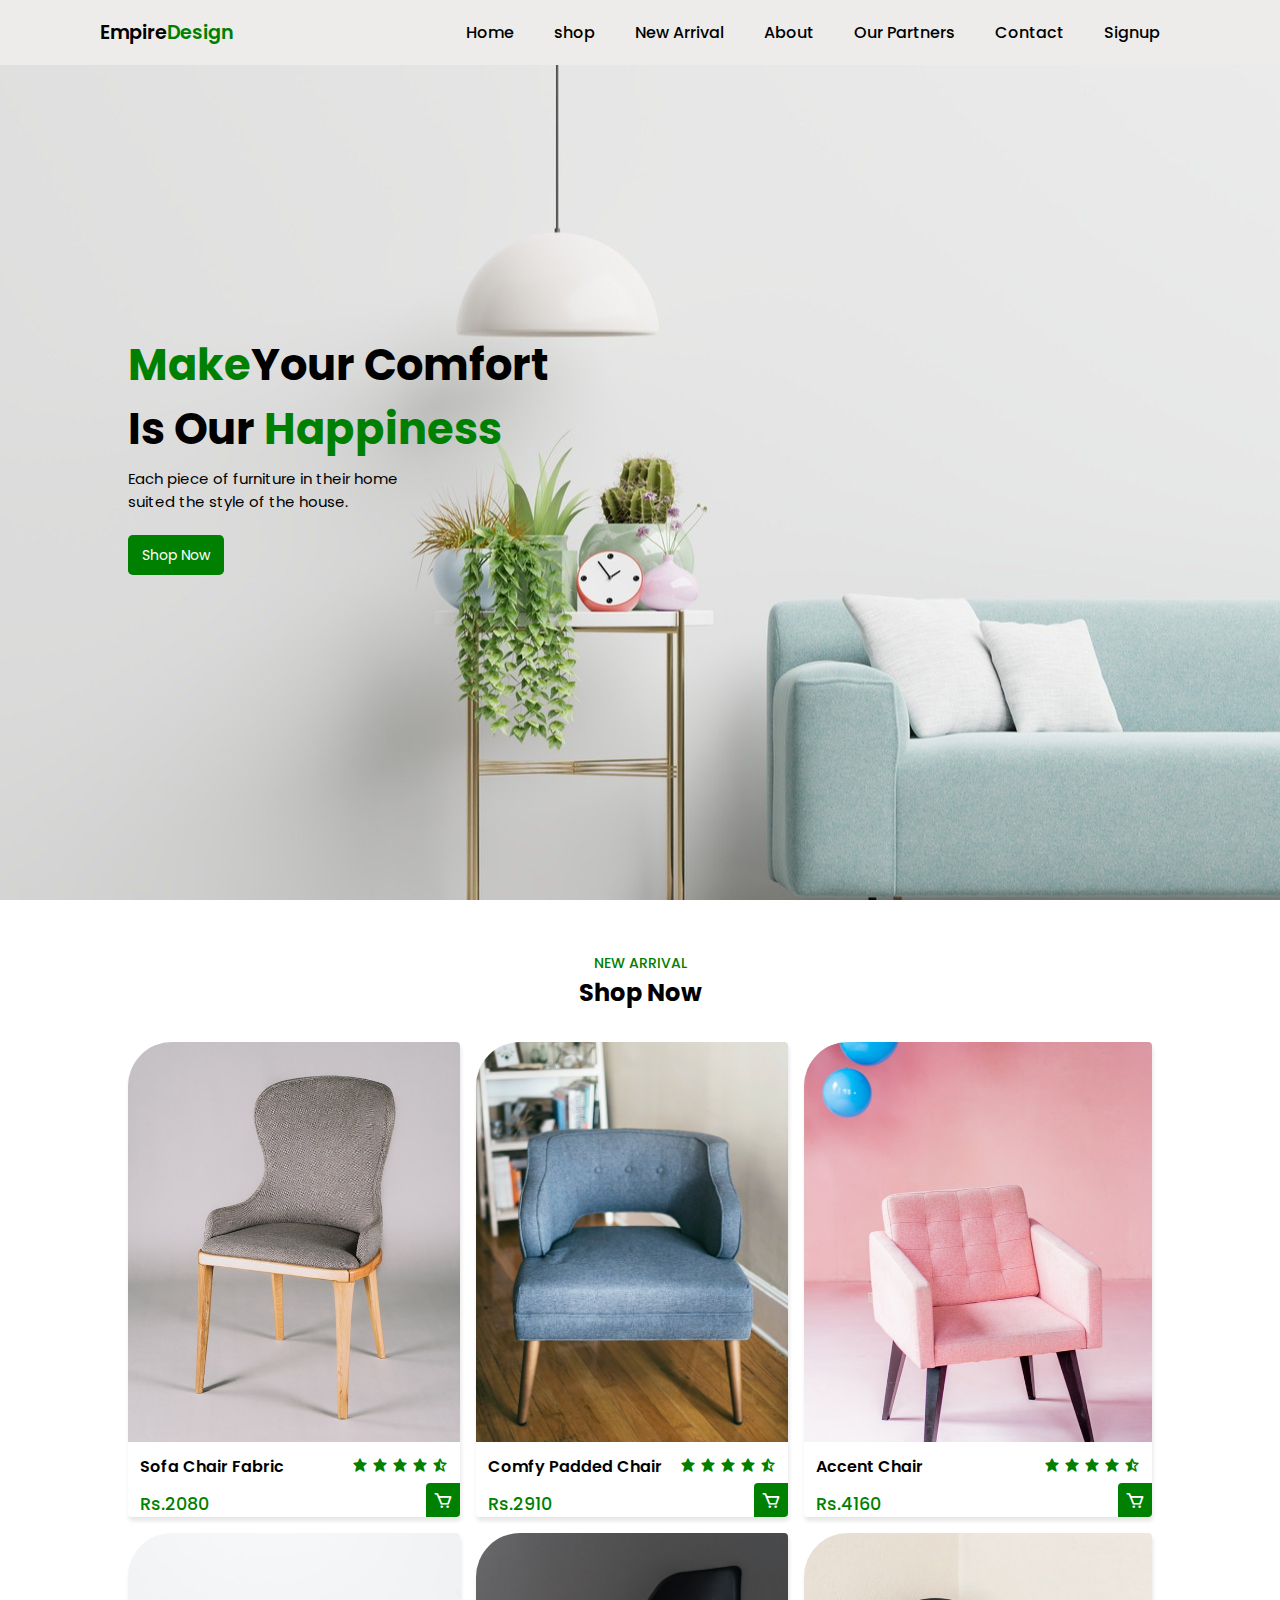
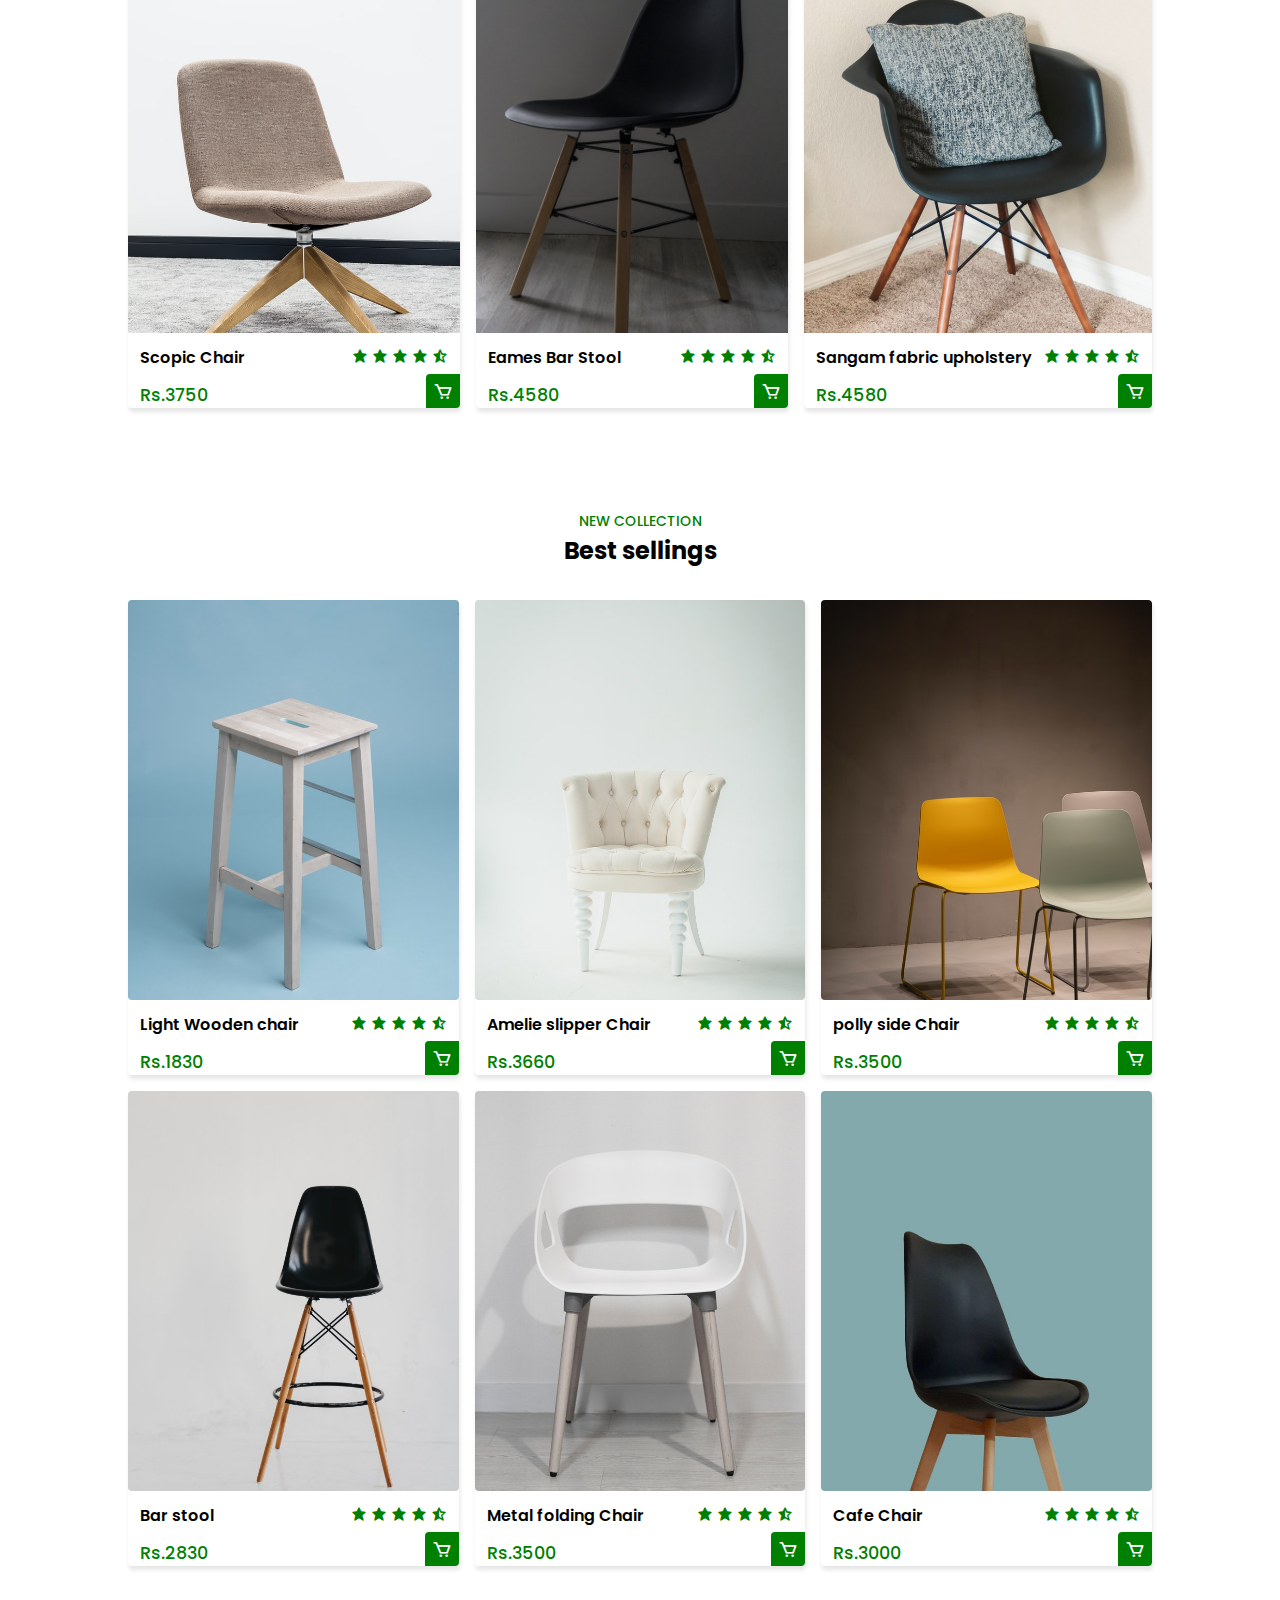
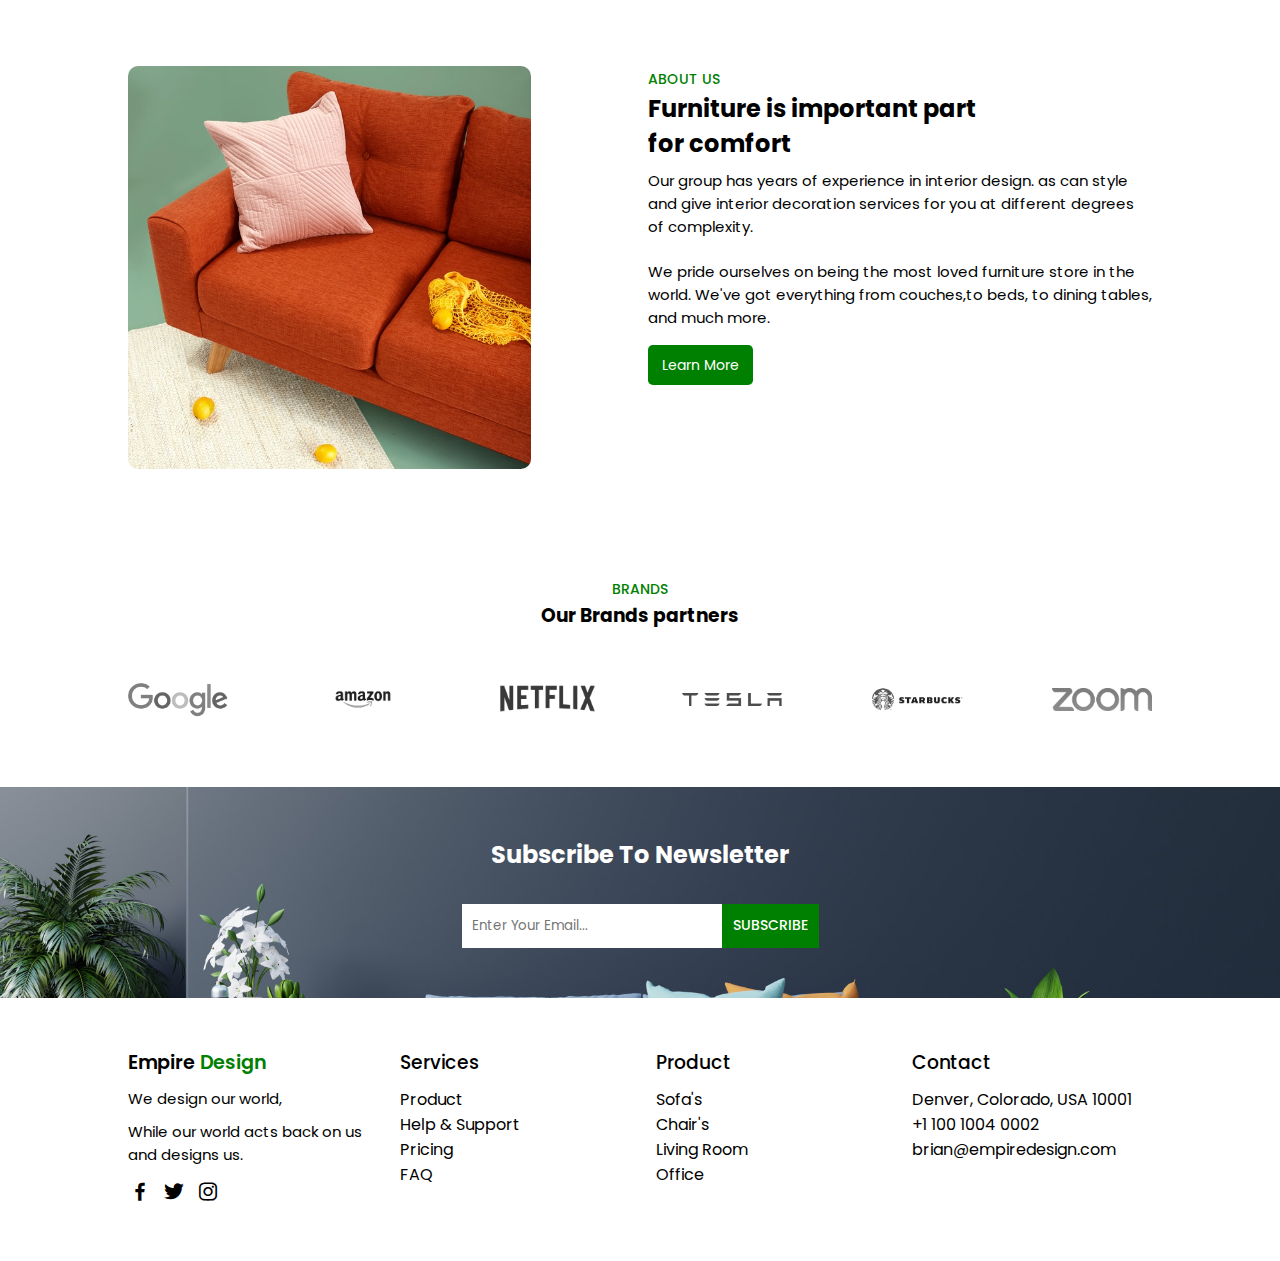
<file: index.html>
<!DOCTYPE html>
<html lang="en">
<head>
    <meta charset="UTF-8">
    <meta http-equiv="X-UA-Compatible" content="IE=edge">
    <meta name="viewport" content="width=device-width, initial-scale=1.0">
    <title> Furniture Website</title>
    <!--Link To Css-->
    <link rel="stylesheet" href="style.css">
    <!--Box Icons-->
    <link rel="stylesheet" href="https://cdn.jsdelivr.net/npm/boxicons@latest/css/boxicons.min.css">
</head>
<body>
    <!--Navbar-->
    <header>
        <a href="#" class="logo">Empire<span>Design</span></a>
        <div class="bx bx-menu" id="menu-icon"></div>

        <ul class="navbar">
            <li><a href="#home">Home</a></li>
            <li><a href="#shop">shop</a></li>
            <li><a href="#new">New Arrival</a></li>
            <li><a href="#about">About</a></li>
            <li><a href="#brands">Our Partners </a></li>
            <li><a href="#contact">Contact</a></li>
            <li><a href="signup.html">Signup</a></li>
        </ul>
    </header>
    <!--Home-->
    <section class="home" id="home">
        <div class="home-text">
        <h1><Span>Make</Span>Your Comfort <br> Is Our <span>Happiness</span></h1>
        <p>Each piece of furniture in their home  <br> suited the style of the house.</p>
        <a href="#shop" class="btn">Shop Now</a>
        </div>
    </section>
<!--shop-->
<section class="shop" id="shop">
    <div class="heading">
        <span>New Arrival</span>
        <h2>Shop Now</h2>
    </div>
    <!-- Content -->
    <div class="shop-container">
        <!--Box 1-->
        <div class="box">
            <div class="box-img">
                <img src="img/p1.jpg" alt="">
            </div>
            <div class="title-price">
                <h3>Sofa Chair Fabric</h3>
                <div class="stars">
                    <i class='bx bxs-star' ></i>
                    <i class='bx bxs-star' ></i>
                    <i class='bx bxs-star' ></i>
                    <i class='bx bxs-star' ></i>
                    <i class='bx bxs-star-half' ></i>
                </div>
            </div>
            <span>Rs.2080</span>
            <i class='bx bx-cart' ></i>
        </div>
         <!--Box 2-->

        <div class="box">
            <div class="box-img">
                <img src="img/p2.jpg" alt="">
            </div>
            <div class="title-price">
                <h3>Comfy Padded Chair</h3>
                <div class="stars">
                    <i class='bx bxs-star' ></i>
                    <i class='bx bxs-star' ></i>
                    <i class='bx bxs-star' ></i>
                    <i class='bx bxs-star' ></i>
                    <i class='bx bxs-star-half' ></i>
                </div>
            </div>
            <span>Rs.2910</span>
            <i class='bx bx-cart' ></i>
        </div>

        <!--Box 3-->

        <div class="box">
            <div class="box-img">
                <img src="img/p3.jpg" alt="">
            </div>
            <div class="title-price">
                <h3>Accent Chair</h3>
                <div class="stars">
                    <i class='bx bxs-star' ></i>
                    <i class='bx bxs-star' ></i>
                    <i class='bx bxs-star' ></i>
                    <i class='bx bxs-star' ></i>
                    <i class='bx bxs-star-half' ></i>
                </div>
            </div>
            <span>Rs.4160</span>
            <i class='bx bx-cart' ></i>
        </div>

        <!--Box 4-->

        <div class="box">
            <div class="box-img">
                <img src="img/p4.jpg" alt="">
            </div>
            <div class="title-price">
                <h3> Scopic Chair</h3>
                <div class="stars">
                    <i class='bx bxs-star' ></i>
                    <i class='bx bxs-star' ></i>
                    <i class='bx bxs-star' ></i>
                    <i class='bx bxs-star' ></i>
                    <i class='bx bxs-star-half' ></i>
                </div>
            </div>
            <span>Rs.3750</span>
            <i class='bx bx-cart' ></i>
        </div>

        <!--Box 5-->

        <div class="box">
            <div class="box-img">
                <img src="img/p5.jpg" alt="">
            </div>
            <div class="title-price">
                <h3>Eames Bar Stool</h3>
                <div class="stars">
                    <i class='bx bxs-star' ></i>
                    <i class='bx bxs-star' ></i>
                    <i class='bx bxs-star' ></i>
                    <i class='bx bxs-star' ></i>
                    <i class='bx bxs-star-half' ></i>
                </div>
            </div>
            <span>Rs.4580</span>
            <i class='bx bx-cart' ></i>
        </div>

        <!--Box 6-->

        <div class="box">
            <div class="box-img">
                <img src="img/p6.jpg" alt="">
            </div>
            <div class="title-price">
                <h3>Sangam fabric upholstery</h3>
                <div class="stars">
                    <i class='bx bxs-star' ></i>
                    <i class='bx bxs-star' ></i>
                    <i class='bx bxs-star' ></i>
                    <i class='bx bxs-star' ></i>
                    <i class='bx bxs-star-half' ></i>
                </div>
            </div>
            <span>Rs.4580</span>
            <i class='bx bx-cart' ></i>
        </div>
        </div>
    </section>

<!--New Arrival-->
<section class="new" id="new">
    <div class="heading">
        <span>New Collection</span>
        <h2>Best sellings</h2>
    </div>
    <!--content-->
    <div class="new-container">
           <!--Box 1-->

           <div class="box">
            <div class="box-img">
                <img src="img/new1.jpg" alt="">
            </div>
            <div class="title-price">
                <h3>Light Wooden chair</h3>
                <div class="stars">
                    <i class='bx bxs-star' ></i>
                    <i class='bx bxs-star' ></i>
                    <i class='bx bxs-star' ></i>
                    <i class='bx bxs-star' ></i>
                    <i class='bx bxs-star-half' ></i>
                </div>
            </div>
            <span>Rs.1830</span>
            <i class='bx bx-cart' ></i>
        </div>

          <!--Box 2-->

          <div class="box">
            <div class="box-img">
                <img src="img/new4.jpg" alt="">
            </div>
            <div class="title-price">
                <h3>Amelie slipper Chair</h3>
                <div class="stars">
                    <i class='bx bxs-star' ></i>
                    <i class='bx bxs-star' ></i>
                    <i class='bx bxs-star' ></i>
                    <i class='bx bxs-star' ></i>
                    <i class='bx bxs-star-half' ></i>
                </div>
            </div>
            <span>Rs.3660</span>
            <i class='bx bx-cart' ></i>
        </div>

        <!--Box 3-->

        <div class="box">
            <div class="box-img">
                <img src="img/new2.jpg" alt="">
            </div>
            <div class="title-price">
                <h3>polly side Chair</h3>
                <div class="stars">
                    <i class='bx bxs-star' ></i>
                    <i class='bx bxs-star' ></i>
                    <i class='bx bxs-star' ></i>
                    <i class='bx bxs-star' ></i>
                    <i class='bx bxs-star-half' ></i>
                </div>
            </div>
            <span>Rs.3500</span>
            <i class='bx bx-cart' ></i>
        </div>

        <!--Box 3-->

        <div class="box">
            <div class="box-img">
                <img src="img/new5.jpg" alt="">
            </div>
            <div class="title-price">
                <h3>Bar stool</h3>
                <div class="stars">
                    <i class='bx bxs-star' ></i>
                    <i class='bx bxs-star' ></i>
                    <i class='bx bxs-star' ></i>
                    <i class='bx bxs-star' ></i>
                    <i class='bx bxs-star-half' ></i>
                </div>
            </div>
            <span>Rs.2830</span>
            <i class='bx bx-cart' ></i>
        </div>


        <!--Box 3-->

        <div class="box">
            <div class="box-img">
                <img src="img/new3.jpg" alt="">
            </div>
            <div class="title-price">
                <h3>Metal folding Chair</h3>
                <div class="stars">
                    <i class='bx bxs-star' ></i>
                    <i class='bx bxs-star' ></i>
                    <i class='bx bxs-star' ></i>
                    <i class='bx bxs-star' ></i>
                    <i class='bx bxs-star-half' ></i>
                </div>
            </div>
            <span>Rs.3500</span>
            <i class='bx bx-cart' ></i>
        </div>
        <!--Box 3-->

        <div class="box">
            <div class="box-img">
                <img src="img/new6.jpg" alt="">
            </div>
            <div class="title-price">
                <h3>Cafe Chair</h3>
                <div class="stars">
                    <i class='bx bxs-star' ></i>
                    <i class='bx bxs-star' ></i>
                    <i class='bx bxs-star' ></i>
                    <i class='bx bxs-star' ></i>
                    <i class='bx bxs-star-half' ></i>
                </div>
            </div>
            <span>Rs.3000</span>
            <i class='bx bx-cart' ></i>
          
        </div>
    </div>
</section>

<!--About-->
<section class="about" id="about">
    <div class="about-img">
        <img src="/img/about.jpg" alt="">
    </div>
    <div class="about-text">
        <span>About Us</span>
        <h2>Furniture is important part <br> for comfort</h2>
        <p>Our group has years of experience in interior design. as can style and give interior decoration services for you at different degrees of complexity. </p>
        <p>We pride ourselves on being the most loved furniture store in the world. We've got everything from couches,to beds, to dining tables, and much more.</p>
        <a href="#About Us" class="btn">Learn More</a>
    </div>
</section>
<!--Brands-->
<section class="brands" id="brands">
    <div class="heading">
        <span>Brands</span>
        <h3>Our Brands partners</h3>
    </div>
    <div class="brands-container">
        <img src="/img/Google.png" alt="">
        <img src="/img/amazon.png" alt="">
        <img src="/img/netflix.png" alt="">
        <img src="/img/tesla.png" alt="">
        <img src="/img/starbucks.png" alt="">
        <img src="/img/zoom.png" alt="">
    </div>
</section>
<section class="newsletter" id="contact">
    <h2>Subscribe To Newsletter</h2>
    <div class="news-box">
        <input type="text" placeholder="Enter Your Email...">
        <a href="#" class="btn">Subscribe</a>
    </div>
</section>
 <!-- Footer -->
 <section class="footer" id="footer">
    <div class="footer-box">
        <h2>Empire <span>Design</span></h2>
        <p>We design our world,</p>
        <p>While our world acts back on us and designs us.</p>
        <div class="social">
            <a href="#"><i class='bx bxl-facebook'></i></a>
            <a href="#"><i class='bx bxl-twitter'></i></a>
            <a href="#"><i class='bx bxl-instagram'></i></a>
        </div>
    </div>
    <div class="footer-box">
        <h3>Services</h3>
        <li><a href="#">Product</a></li>
        <li><a href="#">Help & Support</a></li>
        <li><a href="#">Pricing</a></li>
        <li><a href="#">FAQ</a></li>
    </div>
    <div class="footer-box">
        <h3>Product</h3>
        <li><a href="#">Sofa's</a></li>
        <li><a href="#">Chair's</a></li>
        <li><a href="#">Living Room</a></li>
        <li><a href="#">Office</a></li>
    </div>
    <div class="footer-box contact-info">
        <h3>Contact</h3>
        <span>Denver, Colorado, USA 10001</span>
        <span>+1 100 1004 0002</span>
        <span>brian@empiredesign.com</span>
    </div>
</section>


    <!-- Link To JS -->
    <script src="main.js"></script>

</body>
</html>
</file>
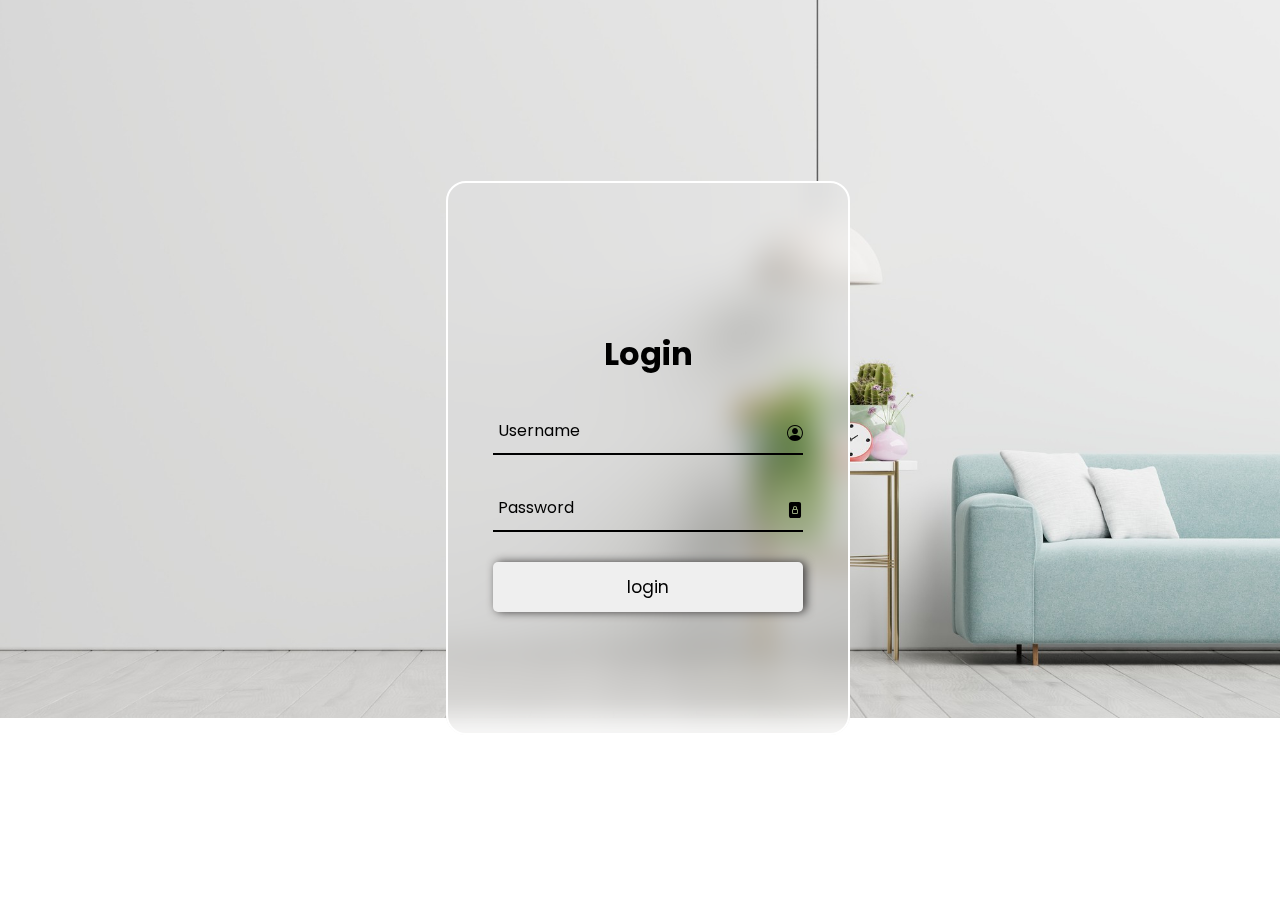
<file: logi.html>
<!DOCTYPE html>
<html lang="en">
<head>
    <meta charset="UTF-8">
    <meta name="viewport" content="width=device-width, initial-scale=1.0">
 
<link href="https://fonts.googleapis.com/css2?family=Poppins:wght@300&display=swap" rel="stylesheet">
<link rel="stylesheet" href="https://cdn.jsdelivr.net/npm/bootstrap-icons@1.11.1/font/bootstrap-icons.css">

    <link rel="stylesheet" href="signup.css">
    <title>login</title>
</head>
<body>
    <link rel="stylesheet" href="https://cdn.jsdelivr.net/npm/bootstrap@4.5.3/dist/css/bootstrap.min.css" integrity="sha384-TX8t27EcRE3e/ihU7zmQxVncDAy5uIKz4rEkgIXeMed4M0jlfIDPvg6uqKI2xXr2" crossorigin="anonymous">

   <div class="container">
    <div class="form-box">
        <form action="index.html" name="FormFill" onsubmit="return validation()">
            <h2>Login</h2>
            <div class="input-box">
                <i class="bi bi-person-circle"></i>
                <input type="text" placeholder="Username" name="username">
            </div>

            <div class="input-box">
                <i class="bi bi-file-lock-fill"></i>
                <input type="password" placeholder="Password" name="password">
            </div>

            <div class="button">
                <input type="submit" class="btn" value="login">
            </div>
           
        </form>
    </div>
   </div>  
</body>
<script>

    function validation() {
    let user=document.FormFill.username.value
    let pass=document.FormFill.password.value

    if( user== "") {
        alert("Enter Username*")
        return false;
    }

    else if( pass=="" ) {
        alert("Enter your password*")
        return false;
    }

    else if( pass.length<6 ) {
        alert("Wrong password")
        return false;
    }
}

</script>
</html>
</file>
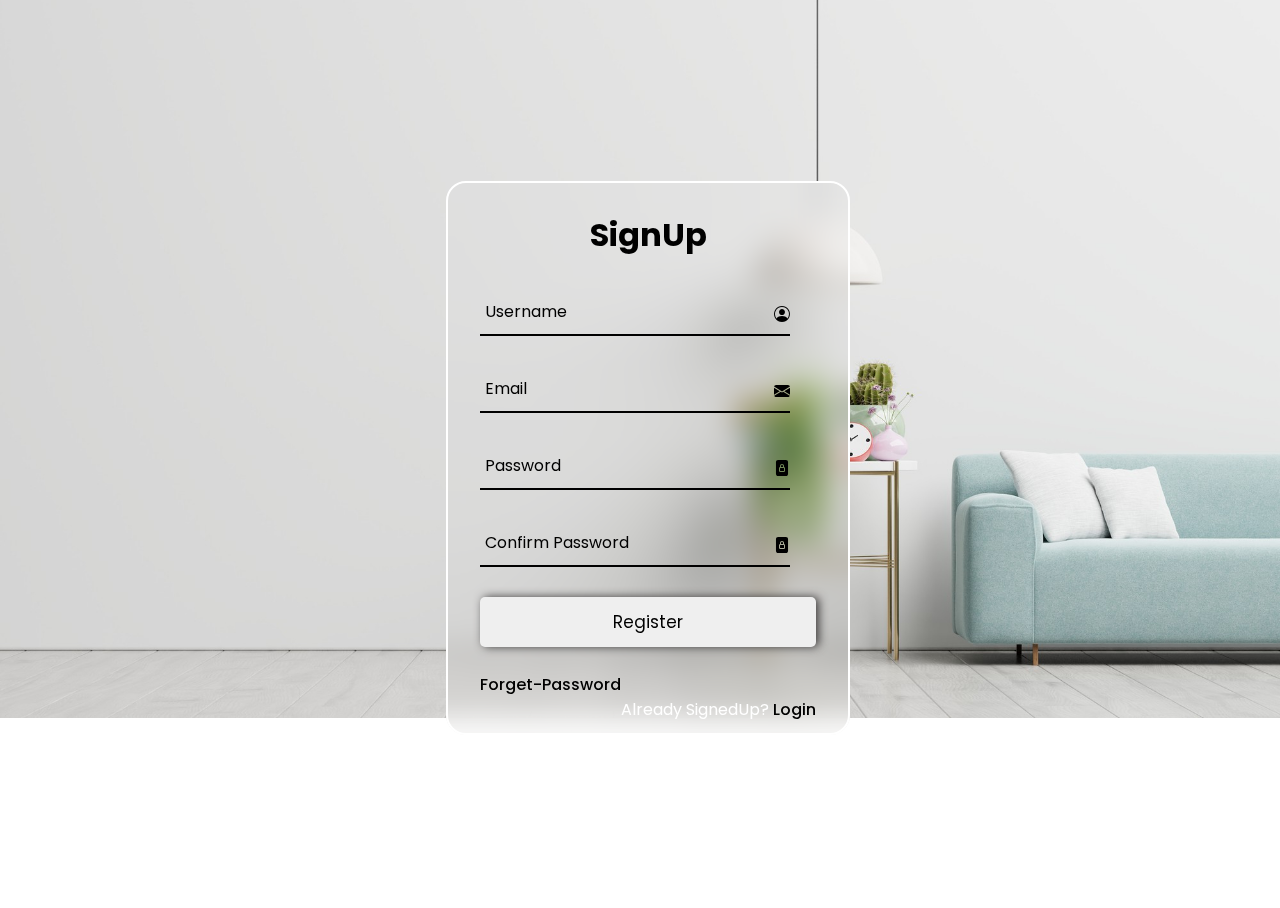
<file: signup.html>
<!DOCTYPE html>
<html lang="en">
<head>
    <meta charset="UTF-8">
    <meta name="viewport" content="width=device-width, initial-scale=1.0">
 
<link href="https://fonts.googleapis.com/css2?family=Poppins:wght@300&display=swap" rel="stylesheet">
<link rel="stylesheet" href="https://cdn.jsdelivr.net/npm/bootstrap-icons@1.11.1/font/bootstrap-icons.css">

    <link rel="stylesheet" href="signup.css">

    <title>signup</title>
</head>
<body>

   <div class="container">
    <div class="form-box">
        <form action="miniproject.html" name="FormFill" onsubmit="return validation()">
            <h2>SignUp</h2>
            <div class="input-box">
                <i class="bi bi-person-circle"></i>
                <input type="text" placeholder="Username" name="username">
            </div>

            <div class="input-box">
                <i class="bi bi-envelope-fill"></i>
                <input type="text" placeholder="Email" name="email">
            </div>

            <div class="input-box">
                <i class="bi bi-file-lock-fill"></i>
                <input type="password" placeholder="Password" name="password">
            </div>

            <div class="input-box">
                <i class="bi bi-file-lock-fill"></i>
                <input type="password" placeholder="Confirm Password" name="cpassword">
            </div>
            <div class="button">
                <input type="submit" class="btn" value="Register">
            </div>
            <div class="group">
                <span><a href=""><br>Forget-Password</a></span>
                <span><br><br>Already SignedUp? <a href="logi.html">Login</a> </span>
            </div>
        </form>
    </div>
   </div>  
</body>
<script>
    function validation() {
        let user=document.FormFill.username.value
        let email=document.FormFill.email.value
        let pass=document.FormFill.password.value
        let cpass=document.FormFill.cpassword.value
        var atposition=email.indexOf("@");  
        var dotposition=email.lastIndexOf("."); 
        
        if( user== "") {
            alert("Enter Username*")
            return false;
        }
    
        else if(email=="") {
            alert("Enter Email*")
            return false;
        }
    
        
    
        else if (atposition < 1 || dotposition < atposition + 2 || dotposition + 2 >= email.length){
         alert("Enter valid Email address")
         return false;
        }
        
    
        else if( pass=="") {
            alert("Enter your password*")
            return false;
        }
        
        else if( pass.length<6) {
            alert("Atleast 6 characters")
            return false;
        }

        else if( cpass=="") {
            alert("Enter comfirm password")
            return false;
        }
    
        else if(pass !=cpass) {
            alert("Password doesn't match")
            return false;
        }
     
    
        
    }
</script>
</html>
</file>
<file: style.css>
/* Google Fonts */
@import url("https://fonts.googleapis.com/css2?family=Poppins:wght@100;200;300;400;500;600;700&display=swap");
* {
  margin: 0;
  padding: 0;
  box-sizing: border-box;
  scroll-behavior: smooth;
  scroll-padding-top: 2rem;
  list-style: none;
  text-decoration: none;
  font-family: "Poppins", sans-serif;
}
:root {
  --text-color: #000000;
  --main-color: green;
}
section {
  padding: 50px 10%;
}
header {
  position: fixed;
  width: 100%;
  top: 0;
  right: 0;
  z-index: 1000;
  display: flex;
  align-items: center;
  justify-content: space-between;
  padding: 18px 100px;
  background: #edecea;
}
.logo {
  font-size: 1.2rem;
  font-weight: 600;
  color: var(--text-color);
}
.logo span {
  color: var(--main-color);
}
.navbar {
  position: relative;
  display: flex;
}
.navbar a {
  font-size: 1rem;
  padding: 10px 20px;
  font-weight: 500;
  color: var(--text-color);
}
.navbar a:hover {
  color: var(--main-color);
}
#menu-icon {
  font-size: 2rem;
  cursor: pointer;
  display: none;
}
.home {
  width: 100%;
  min-height: 100vh;
  background-image: url(img/background.jpg);
  background-repeat: no-repeat;
  background-size: covere;
  background-position: right;
  background-attachment: fixed;
  display: flex;
  align-items: center;
}
.home-text h1 {
  font-size: 2.7rem;
}
.home-text p {
  font-size: 0.938rem;
  margin: 0.4rem 0 1.8rem;
}
.home-text span {
  color: var(--main-color);
}
.btn {
  padding: 10px 14px;
  background: var(--main-color);
  color: #fff;
  border-radius: 0.3rem;
  font-size: 14px;
}
.btn:hover {
  background: #8fc53d;
}
.heading {
  text-align: center;
}
.heading span {
  font-size: 14px;
  font-weight: 500;
  color: var(--main-color);
  text-transform: uppercase;
}
.shop-container,
.new-container {
  display: grid;
  grid-template-columns: repeat(auto-fit, minmax(300px, auto));
  gap: 1rem;
  margin-top: 2rem;
}
.box {
  position: relative;
  box-shadow: 1px 4px 4px rgb(0, 0, 0, 0.1);
  border-radius: 44px 4px 4px 4px;
}
.box .box-img {
  width: 100%;
  height: 400px;
  overflow: hidden;
  border-radius: 44px 4px 0 0;
}
.box .box-img img {
  width: 100%;
  height: 100%;
  object-fit: cover;
  object-position: center;
}
.box .box-img img:hover {
  transform: scale(1.1);
  transition: 0.5s;
}
.title-price {
  display: flex;
  justify-content: space-between;
  padding: 12px;
}
.title-price h3 {
  font-size: 1rem;
  font-weight: 600;
}
.box span {
  font-size: 1.1rem;
  font-weight: 500;
  padding-left: 12px;
  color: var(--main-color);
}
.stars .bx {
  color: var(--main-color);
}
.box .bx-cart {
  position: absolute;
  bottom: 0;
  right: 0;
  padding: 7px;
  font-size: 20px;
  color: #fff;
  border-radius: 4px 0 4px 0;
  background: var(--main-color);
}
.box .bx-cart:hover {
  background: #3dc583;
}
.new-container .box {
  border-radius: 4px;
}
.new-container .box .box-img {
  border-radius: 4px;
}
.about {
  display: grid;
  grid-template-columns: repeat(2, 1fr);
  gap: 1rem;
}
.about-img img {
  width: 80%;
  border-radius: 10px;
  object-fit: contain;
}
.about-text span {
  font-size: 14px;
  font-weight: 500;
  text-transform: uppercase;
  color: var(--main-color);
}
.about-text p {
  font-size: 0.938rem;
  margin: 0.5rem 0 1.4rem;
}
.brands-container {
  display: grid;
  grid-template-columns: repeat(auto-fit, minmax(100px, auto));
  align-items: center;
  justify-content: space-between;
  gap: 1rem;
  margin-top: 2rem;
}
.brands-container img {
  width: 100px;
  filter: grayscale(1);
}
.brands-container img:hover {
  width: 100px;
  filter: grayscale(0);
}
.newsletter {
  display: flex;
  flex-direction: column;
  align-items: center;
  background-image: url(img/bg.jpg);
  background-repeat: no-repeat;
  background-size: cover;
  background-position: center;
}
.newsletter h2 {
  color: #fff;
}
.news-box {
  display: flex;
  align-items: center;
  margin-top: 2rem;
}
.news-box input {
  width: 260px;
  height: 44px;
  border: none;
  outline: none;
  background: #fff;
  padding: 10px;
}
.news-box .btn {
  height: 44px;
  padding: 11px;
  border-radius: 0;
  font-weight: 500;
  text-transform: uppercase;
}
.footer {
  display: grid;
  grid-template-columns: repeat(auto-fit, minmax(240px, auto));
  gap: 1rem;
}
.footer-box h2 {
  font-size: 1.2rem;
  font-weight: 600;
  margin-bottom: 10px;
}
.footer-box span {
  color: var(--main-color);
}
.footer-box p {
  font-size: 00.938rem;
  margin-bottom: 10px;
}
.social {
  display: flex;
  align-items: center;
}
.social a {
  font-size: 24px;
  margin-right: 10px;
  color: var(--text-color);
}
.social a:hover {
  color: var(--main-color);
}
.footer-box h3 {
  font-weight: 500;
  margin-bottom: 10px;
}
.footer-box li a {
  color: var(--text-color);
}
.footer-box li a:hover {
  color: var(--main-color);
}
.contact-info {
  display: flex;
  flex-direction: column;
}
.contact-info span {
  color: var(--text-color);
}
.copyright {
  padding: 20px;
  text-align: center;
}
/* Making Responsive */
@media (max-width: 991px) {
  header {
    padding: 18px 4%;
  }
  section {
    padding: 50px 4%;
  }
}
@media (max-width: 881px) {
  .home-text h1 {
    font-size: 2rem;
  }
  .shop-container,
  .new-container {
    grid-template-columns: repeat(auto-fit, minmax(218px, auto));
  }
}
@media (max-width: 768px) {
  header {
    padding: 11px 4%;
  }
  #menu-icon {
    display: initial;
  }
  header .navbar {
    position: absolute;
    top: -500px;
    left: 0;
    right: 0;
    display: flex;
    flex-direction: column;
    background: #fff;
    box-shadow: 0 4px 4px rgb(0 0 0 /10%);
    transition: 0.2s ease;
    text-align: center;
  }
  .navbar a {
    padding: 1.5rem;
    display: block;
  }
  .navbar.active {
    top: 100%;
  }
  .navbar a:hover {
    color: #fff;
    background: var(--main-color);
  }
  .about{
    grid-template-columns: 1fr;
    text-align: center;
  }
  .box-img{
    padding: 1rem;
    order: 2;
  }
}

@media (max-width: 491px){
    .home-text h1{
        font-size: 1.7rem;
    }
    .shop-container,
    .new-container {
      grid-template-columns: repeat(auto-fit, minmax(200px, auto));
    }
    .box .box-img{
        height: 300px;
    }
    .news-box input{
        width: 180px;
    }
    .about-text h2{
        font-size: 1.2rem;
    }
}
</file>
<file: signup.css>
*{
    font-family: 'Dancing Script', cursive;
    font-family: 'Poppins', sans-serif;
    }
    
    body 
    {
        animation: transitionIn 0.75s;
        background: url("img/background.jpg") no-repeat;
        background-position: center;
        background-size: cover;
        height:700px;
         width: 100%;

         






    }
    
    
      @keyframes transitionIn {
        from{
          opacity:0;
          tranform: translateY(-10px)
        }
        to {
          opacity:1;
          tranform: translateY(0)
        }
      }
    
    .container {
        display: flex;
        justify-content: center;
        align-items: center;
        min-height: 100vh;
    }
    .form-box {
        position: relative;
        width: 400px;
        height: 550px;
        border: 2px solid rgb(255, 255, 2550.5);
        border-radius: 20px;
        backdrop-filter: blur(15px);
        display: flex;
        justify-content: center;
        align-items: center;
    }
    
    .form-box h2 {
        color: black;
        text-align: center;
        font-size: 32px;
    }
    .form-box .input-box {
        position: relative;
        margin: 30px 0;
        width: 310px;
        border-bottom: 2px solid black;
    }
    
    .form-box .input-box input {
        width: 100%;
        height: 45px;
        background: transparent;
        border: none;
        padding: 0 20px 0 5px;
        color:white;
        font-size: 16px;
    }
    
    i {
        position: absolute;
        color: black;
        top: 13px;
        right: 0;
    }
    input::placeholder {
        color:black;
    }
    
    .btn {
        color: black;
        /* background: wheat; */
        width: 100%;
        height: 50px;
        border-radius: 5px;
        outline: none;
        border: none;
        font-size: 17px;
        cursor: pointer;
        box-shadow: 3px 0 10px rgb(64, 62, 62);
    }
    
    .btn:hover {
        background-color: black;
        transition: 1s;
    }
    
    .group {
        display: flex;
        justify-content: center;
        padding-bottom: 10px;
        color:white ;
    }
    .group span a {
        color:black;
        /* position: relative; */
        text-decoration: none;
        font-weight: 500;
    }
    
    /* .group a:focus {
         text-decoration: underline; 
    } */
</file>
